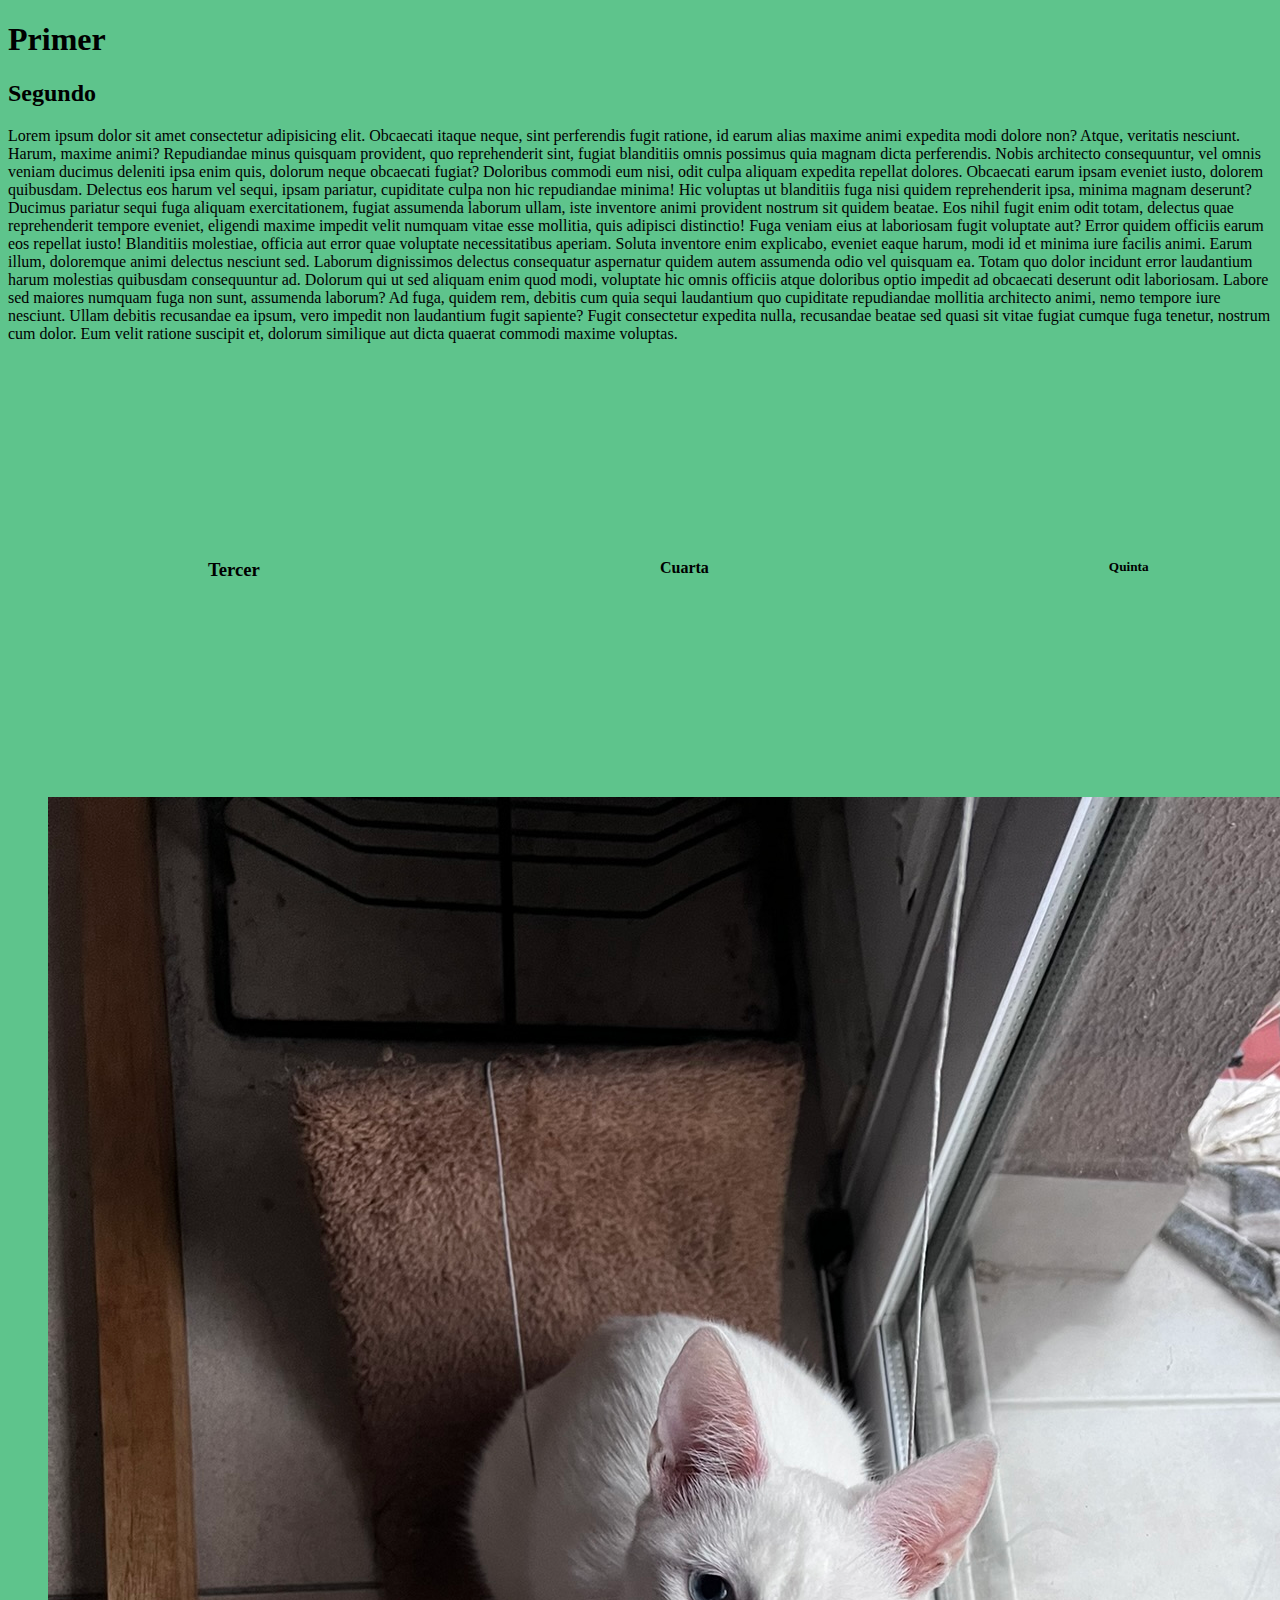
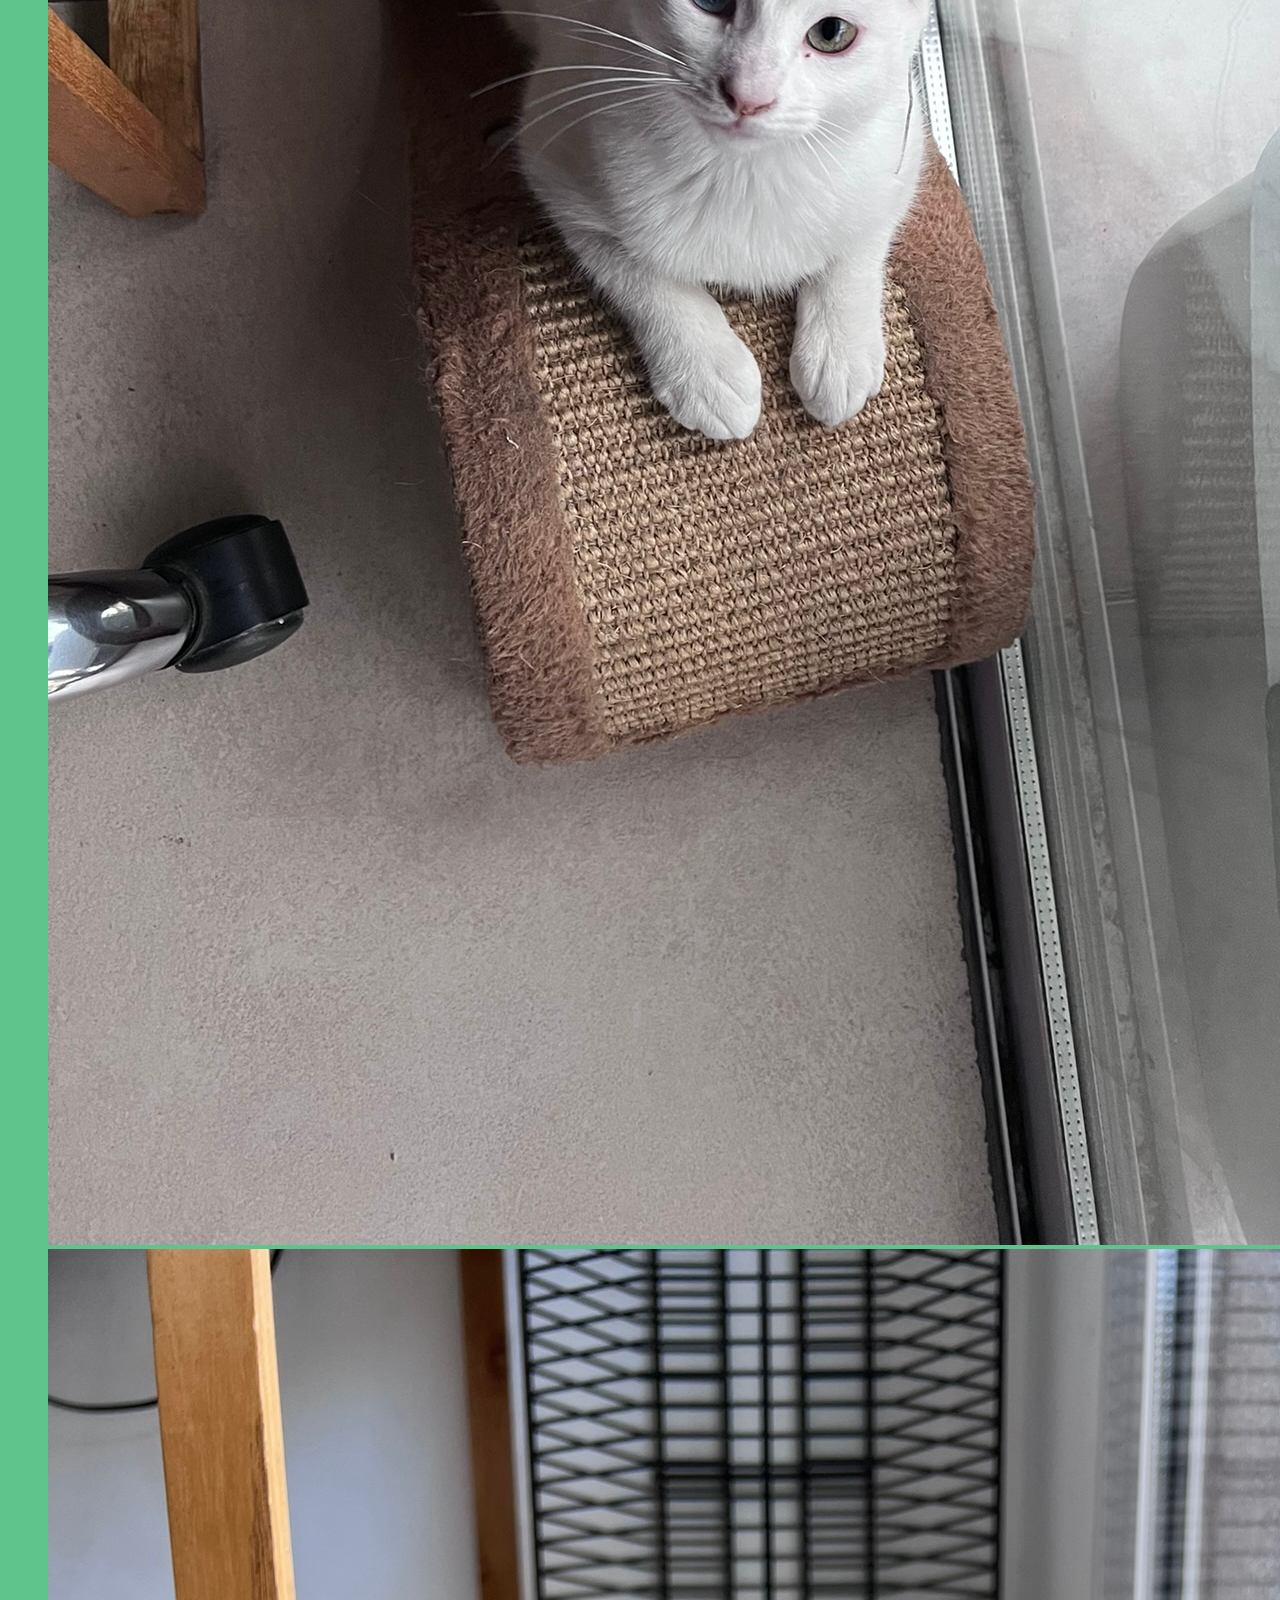
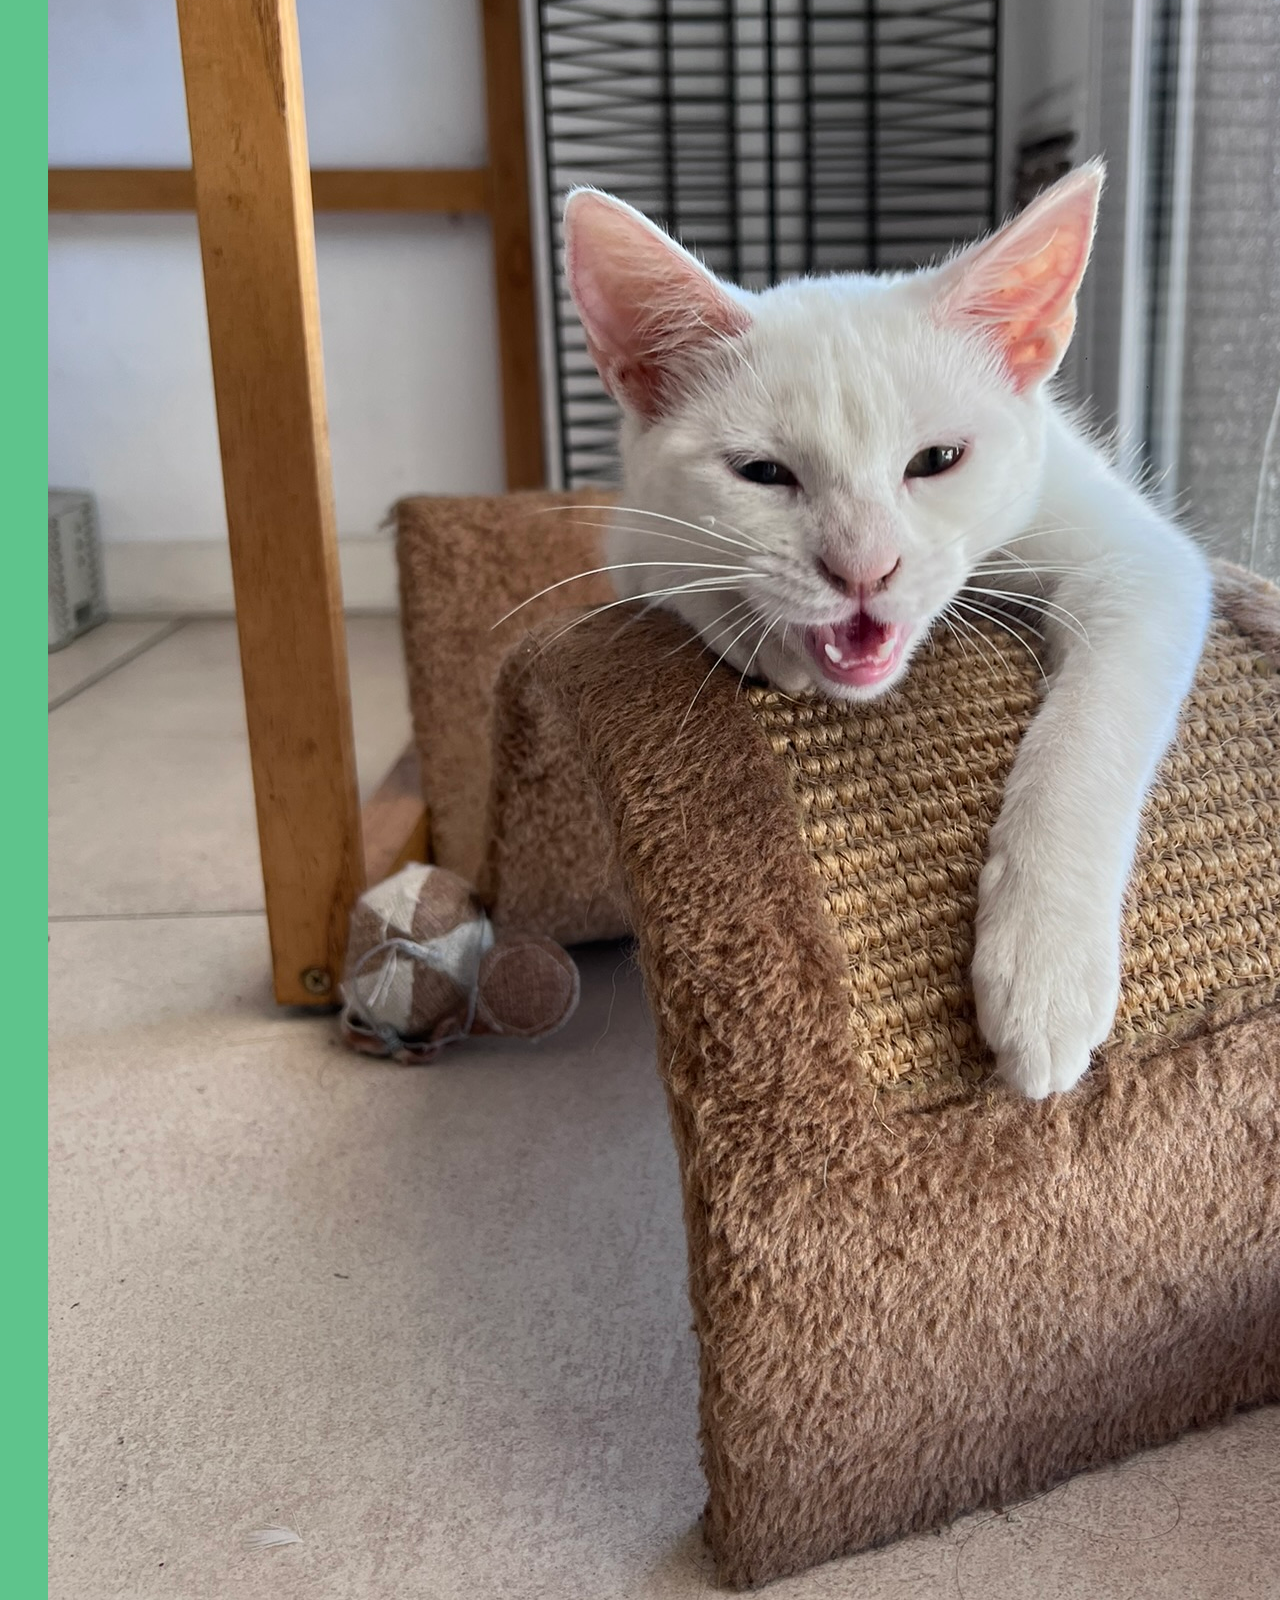
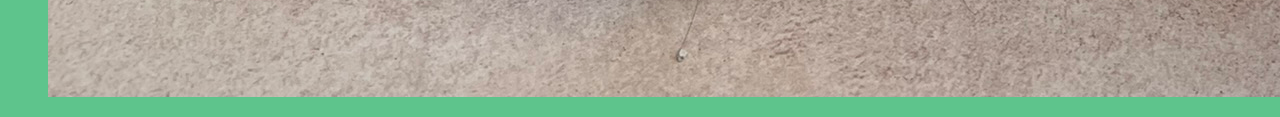
<file: Ejercicio_6/index.html>
<!DOCTYPE html>
<html lang="es">
<head>
    <meta charset="UTF-8">
    <meta name="viewport" content="width=device-width, initial-scale=1.0">
    <title>Primer practica Bootstrap</title>
    <style>
        .prueba_4 {
            display: none;
        }
        .horizon{
            display: flex;
            flex-direction: row;
        }

        @media (min-width: 960px) {
            .color {
                background-color: rgb(94, 196, 140);
            }
        }
        @media (max-width: 600px) {
            .fuente {
                font-size: 2rem;
            }
        
        }
        @media (orientation: portrait) {
            .vertical {
                display: none;
            }
        }
        @media (orientation: landscape) {
            .horizontal {
                display: block;
            }
        }
        @media (max-width: 768px) {
            .columnas {
                display: flex;
                flex-direction: column;
                align-items: center;
            }
        }
        @media (min-width: 1200px) {
            .espacio {
                margin: 200px;
            }
        }
        @media (max-width: 576px) {
            h1,h2,h3,h4,h5{
                font-family: sans-serif;
            }
        }
        @media (max-width: 480px) {
            .foto {
                width: 20%;
            }
        }
    </style>
</head>
<body class="color ">
    <header class="vertical"><h1>Primer</h1></header>
    <main ><h2>Segundo</h2>
    <p class="horizontal prueba_4">Lorem ipsum dolor sit amet consectetur adipisicing elit. Obcaecati itaque neque, sint perferendis fugit ratione, id earum alias maxime animi expedita modi dolore non? Atque, veritatis nesciunt. Harum, maxime animi?
    Repudiandae minus quisquam provident, quo reprehenderit sint, fugiat blanditiis omnis possimus quia magnam dicta perferendis. Nobis architecto consequuntur, vel omnis veniam ducimus deleniti ipsa enim quis, dolorum neque obcaecati fugiat?
    Doloribus commodi eum nisi, odit culpa aliquam expedita repellat dolores. Obcaecati earum ipsam eveniet iusto, dolorem quibusdam. Delectus eos harum vel sequi, ipsam pariatur, cupiditate culpa non hic repudiandae minima!
    Hic voluptas ut blanditiis fuga nisi quidem reprehenderit ipsa, minima magnam deserunt? Ducimus pariatur sequi fuga aliquam exercitationem, fugiat assumenda laborum ullam, iste inventore animi provident nostrum sit quidem beatae.
    Eos nihil fugit enim odit totam, delectus quae reprehenderit tempore eveniet, eligendi maxime impedit velit numquam vitae esse mollitia, quis adipisci distinctio! Fuga veniam eius at laboriosam fugit voluptate aut?
    Error quidem officiis earum eos repellat iusto! Blanditiis molestiae, officia aut error quae voluptate necessitatibus aperiam. Soluta inventore enim explicabo, eveniet eaque harum, modi id et minima iure facilis animi.
    Earum illum, doloremque animi delectus nesciunt sed. Laborum dignissimos delectus consequatur aspernatur quidem autem assumenda odio vel quisquam ea. Totam quo dolor incidunt error laudantium harum molestias quibusdam consequuntur ad.
    Dolorum qui ut sed aliquam enim quod modi, voluptate hic omnis officiis atque doloribus optio impedit ad obcaecati deserunt odit laboriosam. Labore sed maiores numquam fuga non sunt, assumenda laborum?
    Ad fuga, quidem rem, debitis cum quia sequi laudantium quo cupiditate repudiandae mollitia architecto animi, nemo tempore iure nesciunt. Ullam debitis recusandae ea ipsum, vero impedit non laudantium fugit sapiente?
    Fugit consectetur expedita nulla, recusandae beatae sed quasi sit vitae fugiat cumque fuga tenetur, nostrum cum dolor. Eum velit ratione suscipit et, dolorum similique aut dicta quaerat commodi maxime voluptas.</p></main>
   <div class="columnas horizon">
     <h3 class="espacio">Tercer</h3>
     <h4 class="espacio">Cuarta</h4>
     <h5 class="espacio">Quinta</h5>
   </div>
   
    <figure class="foto">
        <img src="./IMG_5953.JPEG" alt="" class="foto">
        <img src="./IMG_6012.JPEG" alt="" class="foto">
    </figure>

</body>
</html>
</file>
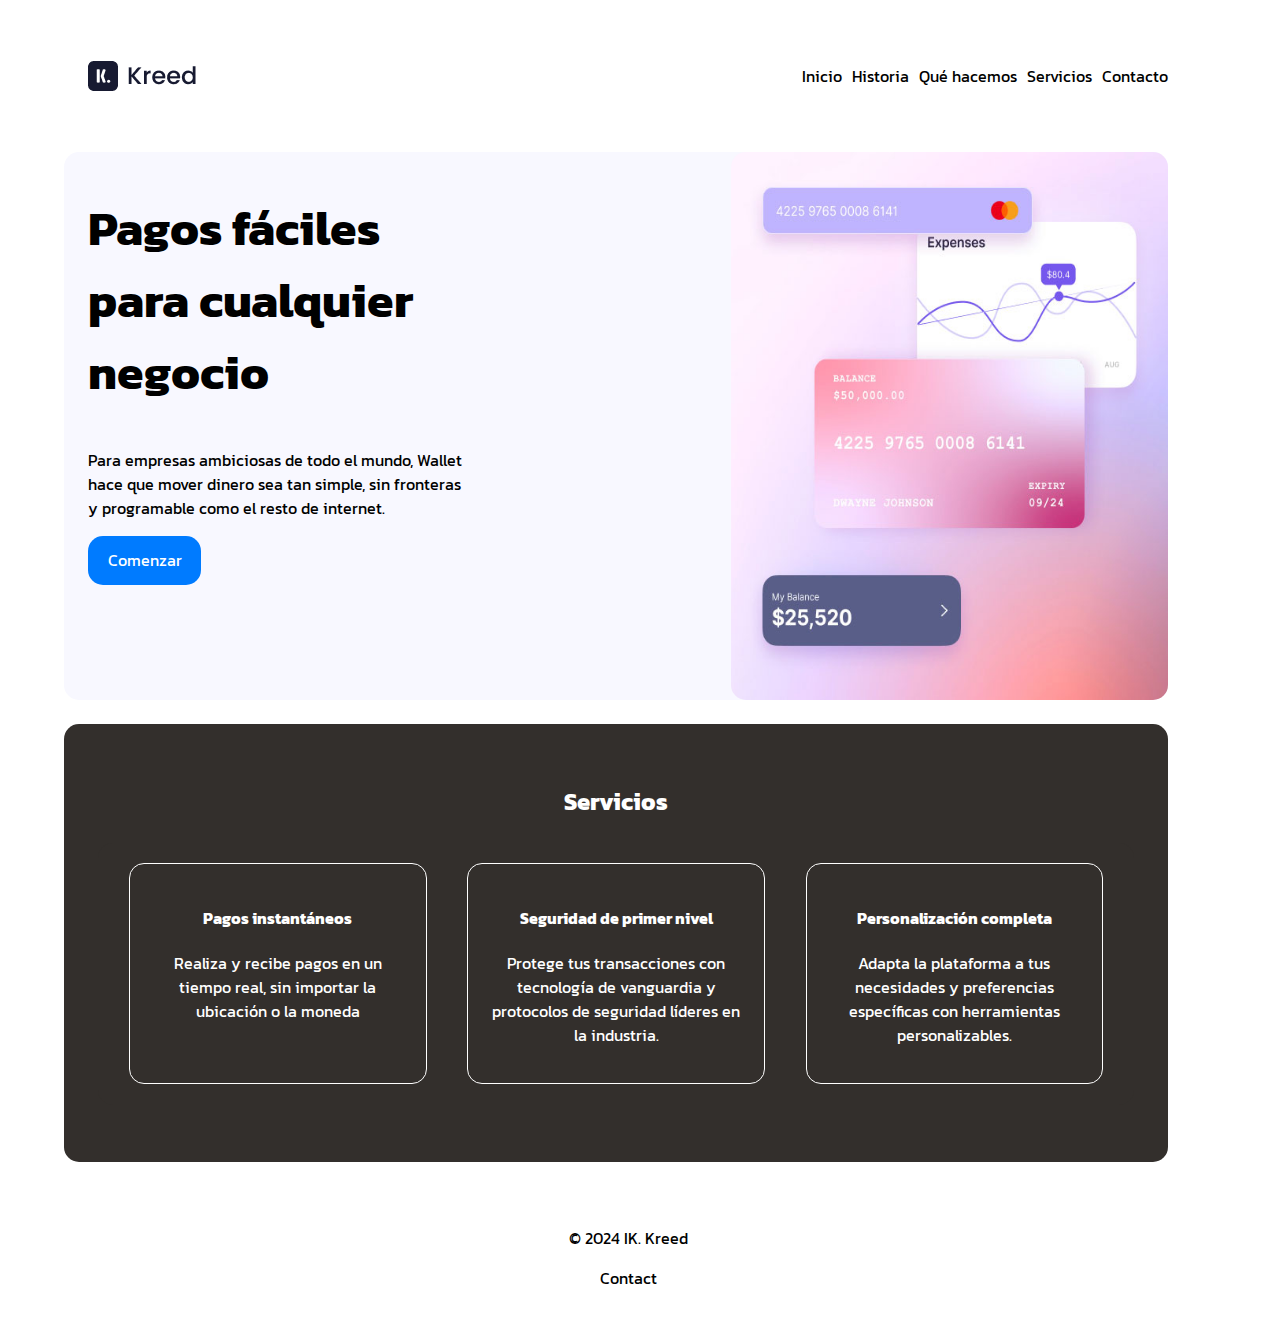
<file: Ramirez-Ignacio-Melian-Daniela/index.html>
<!DOCTYPE html>
<html lang="en">
    <head>
        <meta charset="UTF-8">
        <meta name="viewport" content="width=device-width, initial-scale=1.0">
        <title>Ejercicio 3</title>
     
        <!-- Mis CSS -->
        <link rel="preconnect" href="https://fonts.googleapis.com">
        <link rel="preconnect" href="https://fonts.gstatic.com" crossorigin>
        <link href="https://fonts.googleapis.com/css2?family=Kanit:ital,wght@0,100;0,200;0,300;0,400;0,500;0,600;0,700;0,800;0,900;1,100;1,200;1,300;1,400;1,500;1,600;1,700;1,800;1,900&display=swap" rel="stylesheet">
        
        <link rel="stylesheet" href="../Ramirez-Ignacio-Melian-Daniela/css/style.css">
<body>
<header>
    <div id="nombreLogo">
        <img src="../Ramirez-Ignacio-Melian-Daniela/img/Logo.png" alt="logo de kreed">
        <h1>Kreed</h1>
    </div>
    <nav class="classNav">
        <ul>
            <li><a class="classTextoNav" href="#">Inicio</a></li>
            <li><a class="classTextoNav" href="#">Historia</a></li>
            <li><a class="classTextoNav" href="#">Qué hacemos</a></li>
            <li><a class="classTextoNav" href="#">Servicios</a></li>
            <li><a class="classTextoNav" href="#">Contacto</a></li>
        </ul>
    </nav>
</header> 

<main>
        <article id="articulo1">
            <div id="texto1">
                <h2>Pagos fáciles para cualquier negocio</h2>
                <p>Para empresas ambiciosas de todo el mundo, Wallet hace que mover dinero sea tan simple, 
                sin fronteras y programable como el resto de internet.</p>
                <div class="btn">
                    <a href="#">Comenzar</a>
                </div>
            </div >
            <img class="imgBanner" src="../Ramirez-Ignacio-Melian-Daniela/img/banner.jpg" alt="tarjetas de credito" height="548px" width="437px">
        </article>
        <section id="articulo2">
            <h3>Servicios</h3>
            <div id="articulo3">
                <article id="cajita1">
                    <h4>Pagos instantáneos</h4>
                    <p>Realiza y recibe pagos en un tiempo real, sin importar la ubicación o la moneda</p>
                </article>
                <article id="cajita1">
                    <h4>Seguridad de primer nivel</h4>
                    <p>Protege tus transacciones con tecnología de vanguardia y protocolos de seguridad líderes en la industria.</p>
                </article>
                <article id="cajita1">
                    <h4>Personalización completa</h4>
                    <p>Adapta la plataforma a tus necesidades y preferencias específicas con herramientas personalizables.</p>
                </article>
            </div>
        </section>

</main>
<footer>
<p>© 2024 IK. Kreed</p>
<a class="classTextoNav" href="#">Contact</a>
</footer>

    
</body>
</html>
</file>
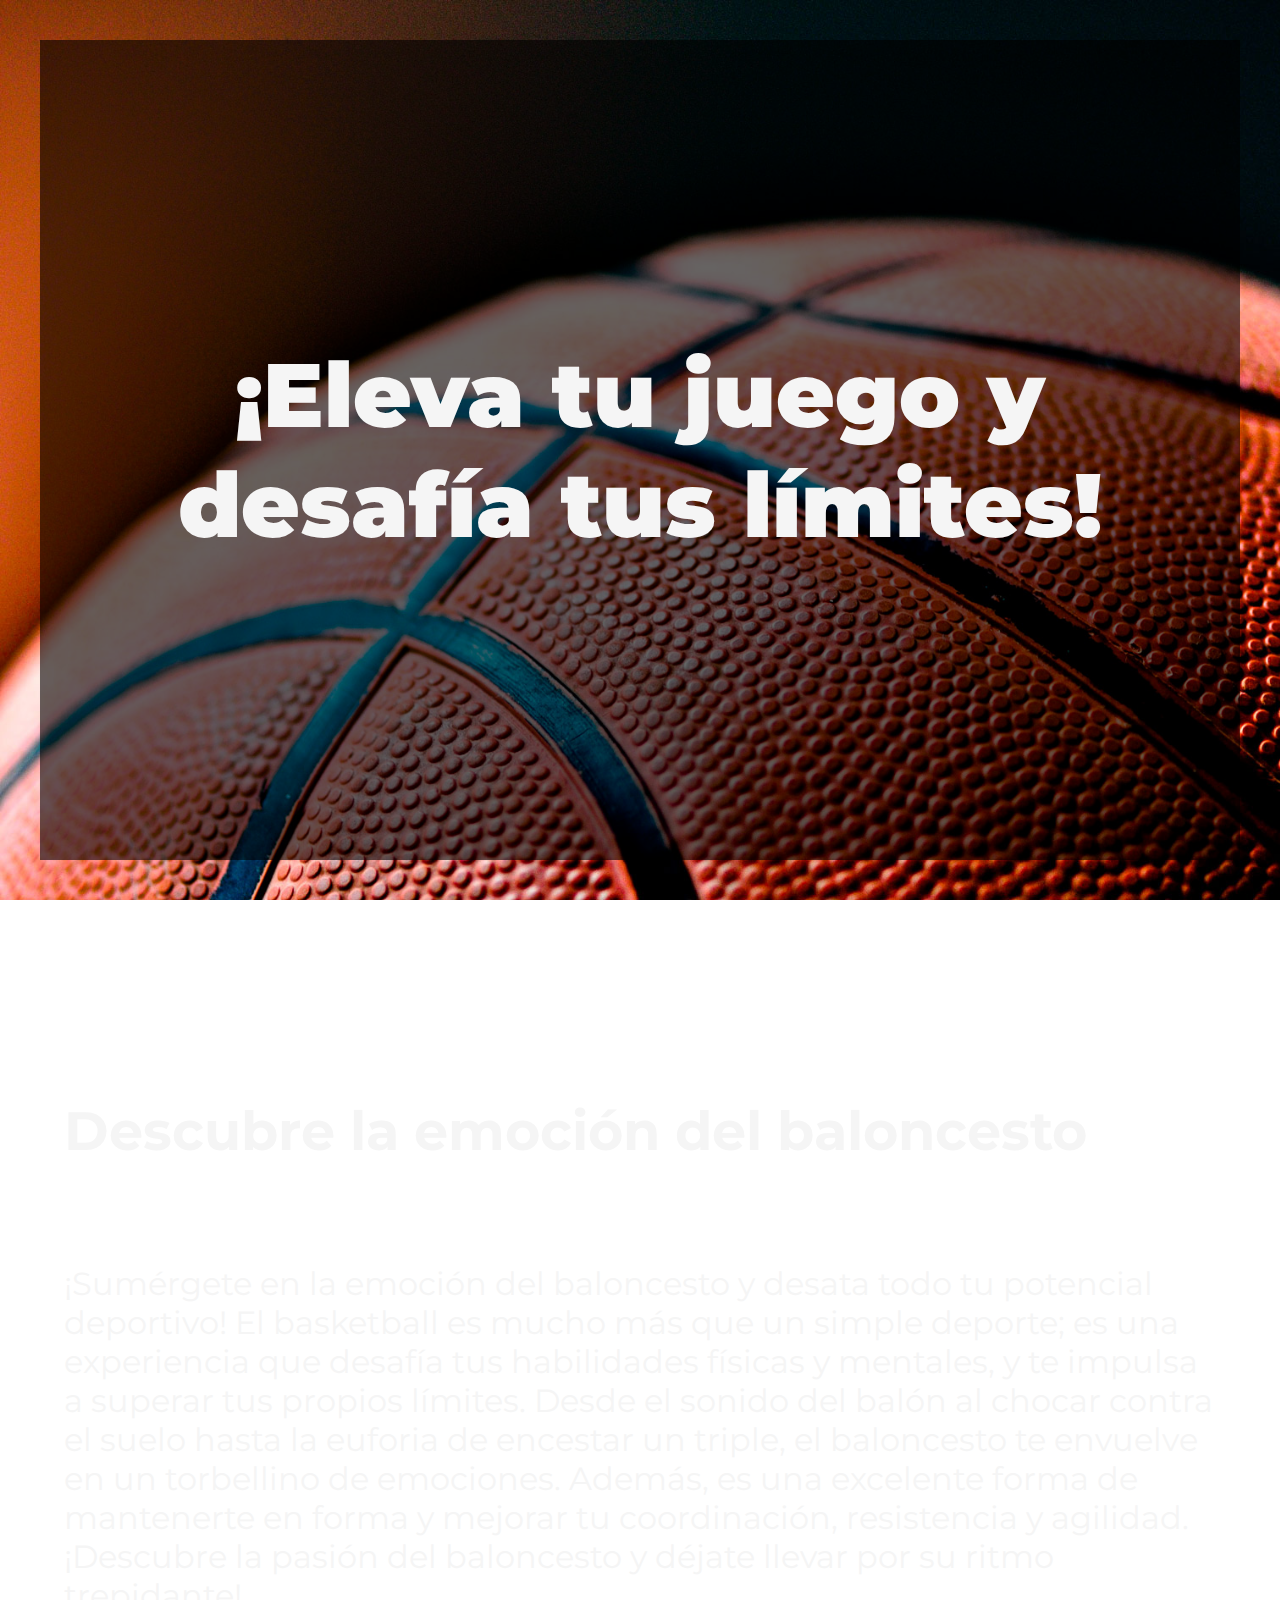
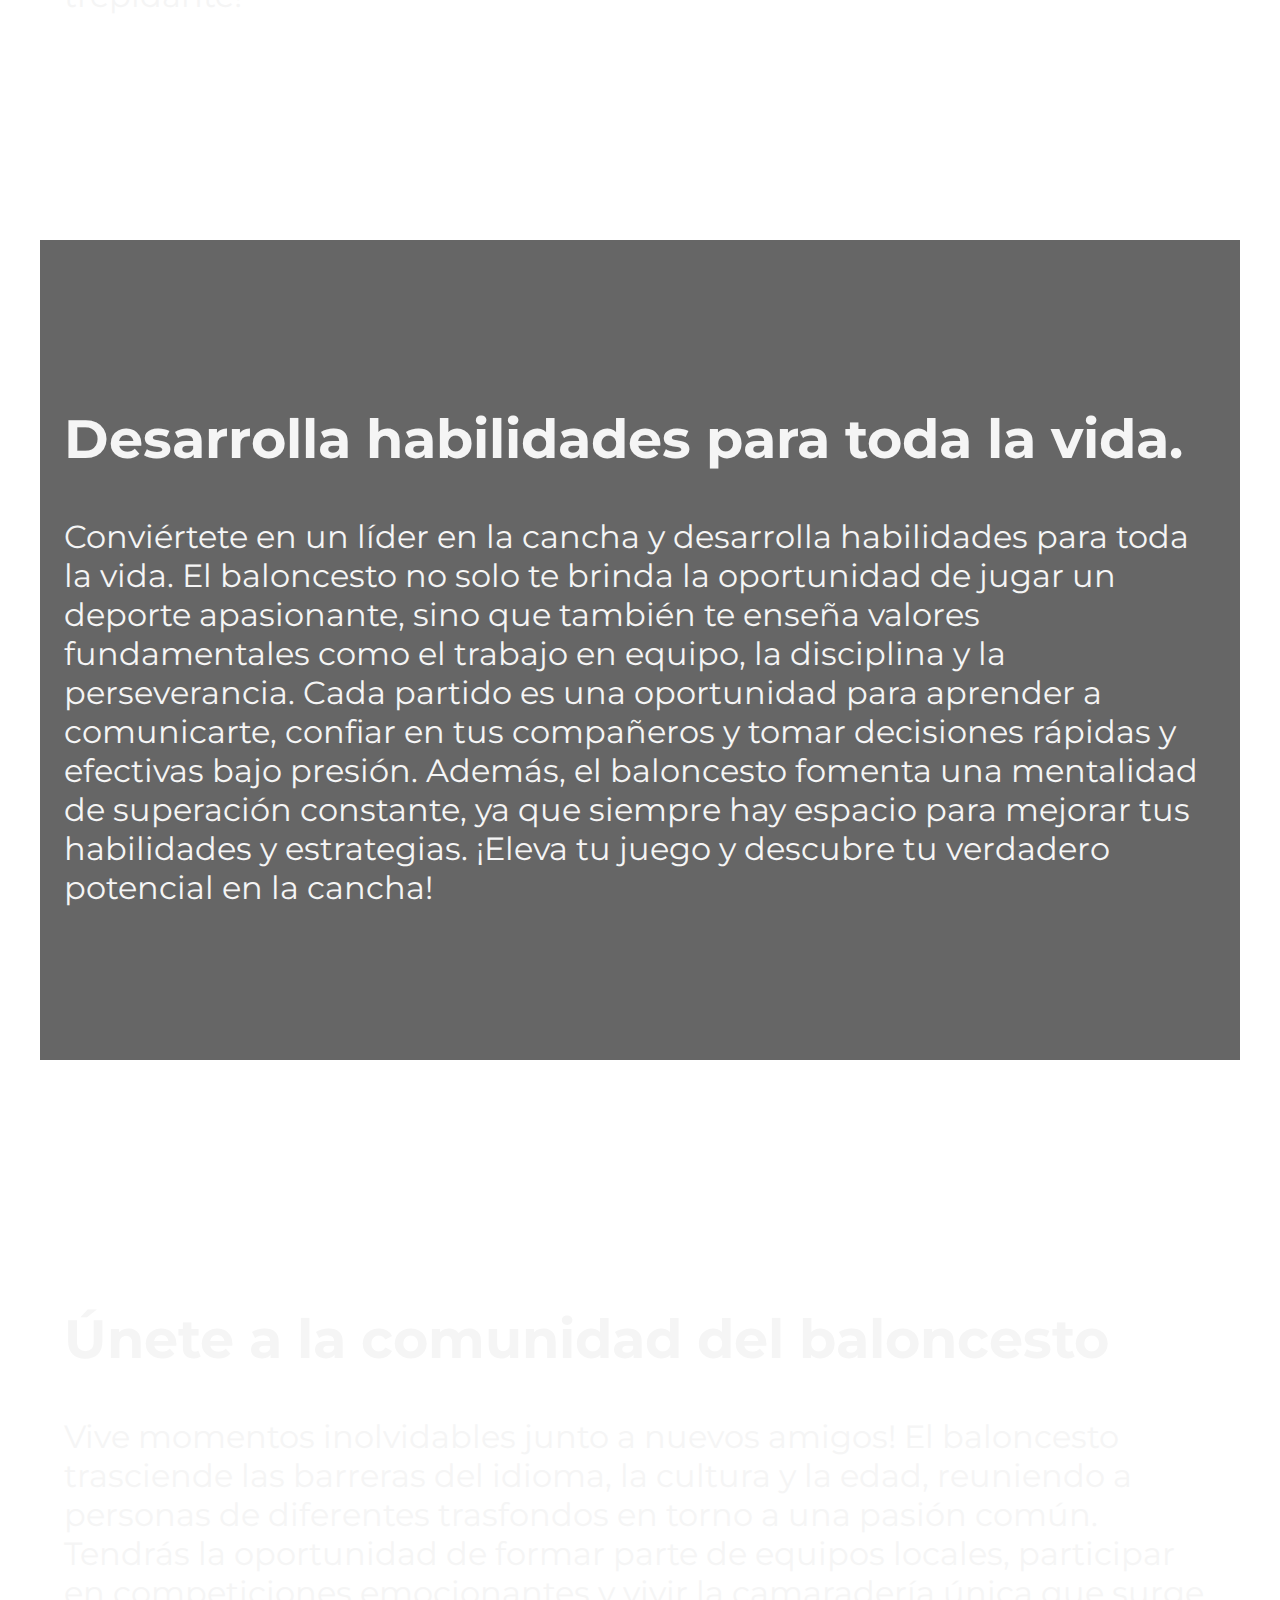
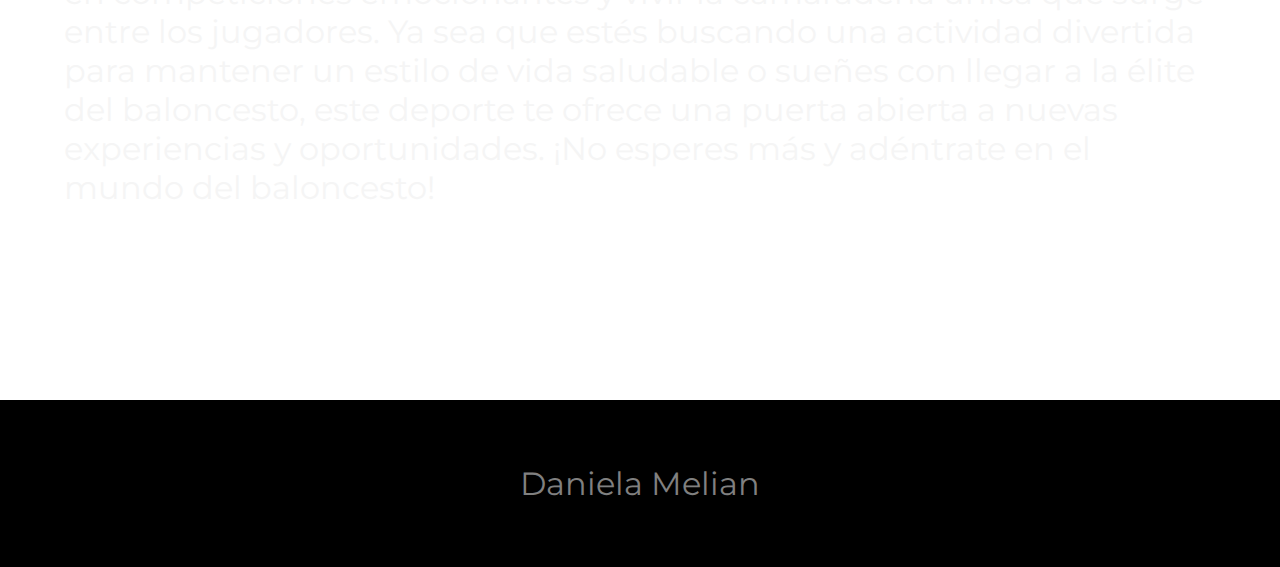
<file: Ejercicio_9/ejercicio-jQuery/index.html>
<!DOCTYPE html>
<html lang="es">
<head>
    <meta charset="UTF-8">
    <meta http-equiv="X-UA-Compatible" content="IE=edge">
    <meta name="viewport" content="width=device-width, initial-scale=1.0">
    <title>jQuery</title>

    <!-- Estilos -->
    <link rel="stylesheet" href="css/estilos.css">
</head>
<body>
    
    <header>
        <div class="container">
            <h1>¡Eleva tu juego y desafía tus límites!</h1>
        </div>
    </header>

    <section id="intro">
        <div class="container">
            <h2>Descubre la emoción del baloncesto</h2>
            <p>¡Sumérgete en la emoción del baloncesto y desata todo tu potencial deportivo! El basketball es mucho más que un simple deporte; es una experiencia que desafía tus habilidades físicas y mentales, y te impulsa a superar tus propios límites. Desde el sonido del balón al chocar contra el suelo hasta la euforia de encestar un triple, el baloncesto te envuelve en un torbellino de emociones. Además, es una excelente forma de mantenerte en forma y mejorar tu coordinación, resistencia y agilidad. ¡Descubre la pasión del baloncesto y déjate llevar por su ritmo trepidante!</p>
        </div>
    </section>

    <section id="nudo">
        <div class="container">
            <h2>Desarrolla habilidades para toda la vida.</h2>
            <p>Conviértete en un líder en la cancha y desarrolla habilidades para toda la vida. El baloncesto no solo te brinda la oportunidad de jugar un deporte apasionante, sino que también te enseña valores fundamentales como el trabajo en equipo, la disciplina y la perseverancia. Cada partido es una oportunidad para aprender a comunicarte, confiar en tus compañeros y tomar decisiones rápidas y efectivas bajo presión. Además, el baloncesto fomenta una mentalidad de superación constante, ya que siempre hay espacio para mejorar tus habilidades y estrategias. ¡Eleva tu juego y descubre tu verdadero potencial en la cancha!</p>
        </div>
    </section>

    <section id="fin">
        <div class="container">
            <h2>Únete a la comunidad del baloncesto</h2>
            <p>Vive momentos inolvidables junto a nuevos amigos! El baloncesto trasciende las barreras del idioma, la cultura y la edad, reuniendo a personas de diferentes trasfondos en torno a una pasión común. Tendrás la oportunidad de formar parte de equipos locales, participar en competiciones emocionantes y vivir la camaradería única que surge entre los jugadores. Ya sea que estés buscando una actividad divertida para mantener un estilo de vida saludable o sueñes con llegar a la élite del baloncesto, este deporte te ofrece una puerta abierta a nuevas experiencias y oportunidades. ¡No esperes más y adéntrate en el mundo del baloncesto! </p>
        </div>
    </section>


    <script src="https://ajax.googleapis.com/ajax/libs/jquery/3.7.1/jquery.min.js"></script> 

<script>
    'use strict';

    // Seleccionar los elementos indicados
    let header = $('header');
    let h1 = $('header h1');
    let intro = $('#intro');
    let nudo = $('#nudo');
    let fin = $('#fin');

    // header: agregar un elemento div con la clase .overlay como último elemento hijo
    header.append('<div class="overlay"></div>');

    // h1: agregar el atributo class con valor .titular
    h1.addClass('titular');

    // intro: antes del párrafo, agregar un elemento con la clase .line
    intro.find('p').before('<div class="line"></div>');

    // nudo: agregar, luego del contenido, un objeto con la clase .overlay
    nudo.append('<div class="overlay"></div>');

    // fin: agregar luego de él un objeto con la clase .divisor
    let divisor = $('<div class="divisor"></div>');
    fin.after(divisor);

    // A .divisor agregar un párrafo con tu nombre
    divisor.html('<p>Daniela Melian</p>');


</script>

</body>
</html>
</file>
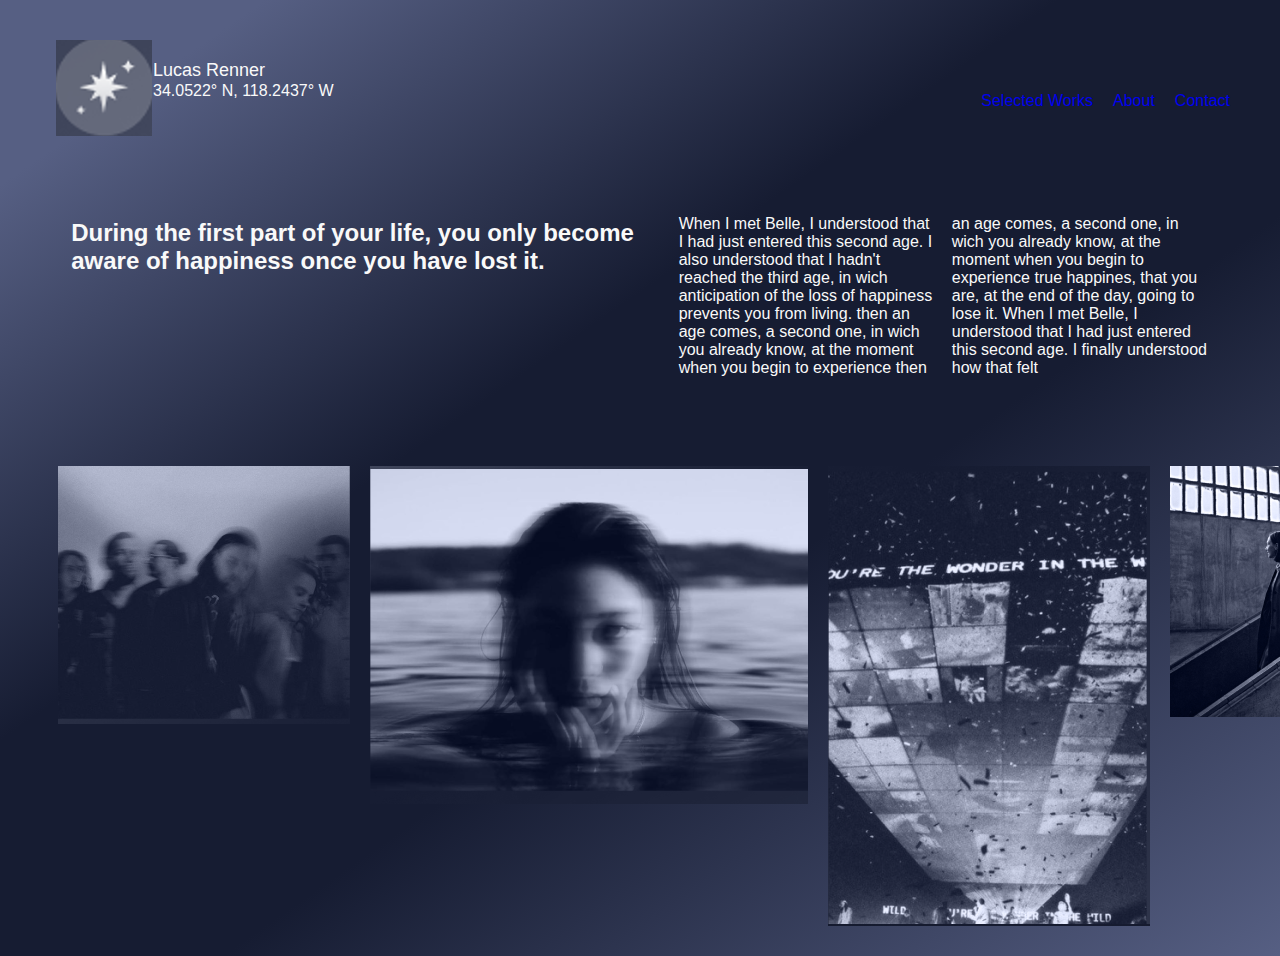
<file: Melian/Ejercicio_Simulacro/index.html>
<!DOCTYPE html>
<html lang="en">
<head>
    <meta charset="UTF-8">
    <meta name="viewport" content="width=device-width, initial-scale=1.0">
    <title>Lucas Renner</title>
    <link rel="stylesheet" href="../Ejercicio_Simulacro/estilos/styles.css">
</head>
<body class="fondo">
        <header>
            <div id="encabezado">
                    <img src="../Ejercicio_Simulacro/img/logo.png" alt="logo del fotografo">
                    <div id="informacion">
                        <h1>Lucas Renner</h1>
                        <p>34.0522° N, 118.2437° W</p>
                    </div>
            </div>
            
            <nav>
                <ul>
                    <li><a href="#"> Selected Works </a></li>
                    <li><a href="#"> About </a></li>
                    <li><a href="#"> Contact </a></li>
                </ul>
            </nav>
        </header>

    
        <main>
            <h2> During the first part of your life, you only become aware of happiness once you have lost it.</h2>
            <p id="texto">When I met Belle, I understood that I had just entered this second age. 
                I also understood that I hadn't reached the third age, in wich anticipation of 
                the loss of happiness prevents you from living. then an age comes, a second one,
                in wich you already know, at the moment when you begin to experience
                then an age comes, a second one, in wich you already know, at the moment when you
                begin to experience true happines, that you are, at the end of the day, going to
                lose it. When I met Belle, I understood that I had just entered this second age.
                I finally understood how that felt</p>
        </main>

    <footer>
        <ul>
            <li>
                <a href="../Ejercicio_Simulacro/img/cap1.png"> <img src="../Ejercicio_Simulacro/img/cap1.png" alt="imagen de un grupo de personas difuminadas"> </a>
            </li>
            <li>
                <a href="../Ejercicio_Simulacro/img/cap2.png"><img src="../Ejercicio_Simulacro/img/cap2.png" alt="imagen de mujer sumergida en el agua"> </a>
            </li>

            <li>
                <a href="../Ejercicio_Simulacro/img/cap2.png"><img src="../Ejercicio_Simulacro/img/cap3.png" alt="imagen de un recital"> </a>
            </li>

            <li>
                <a href="../Ejercicio_Simulacro/img/cap2.png"><img src="../Ejercicio_Simulacro/img/cap4.png" alt="imagen de una mujer bajando por una escalera"> </a>
            </li>
        </ul>
    </footer>
</body>
</html>
</file>
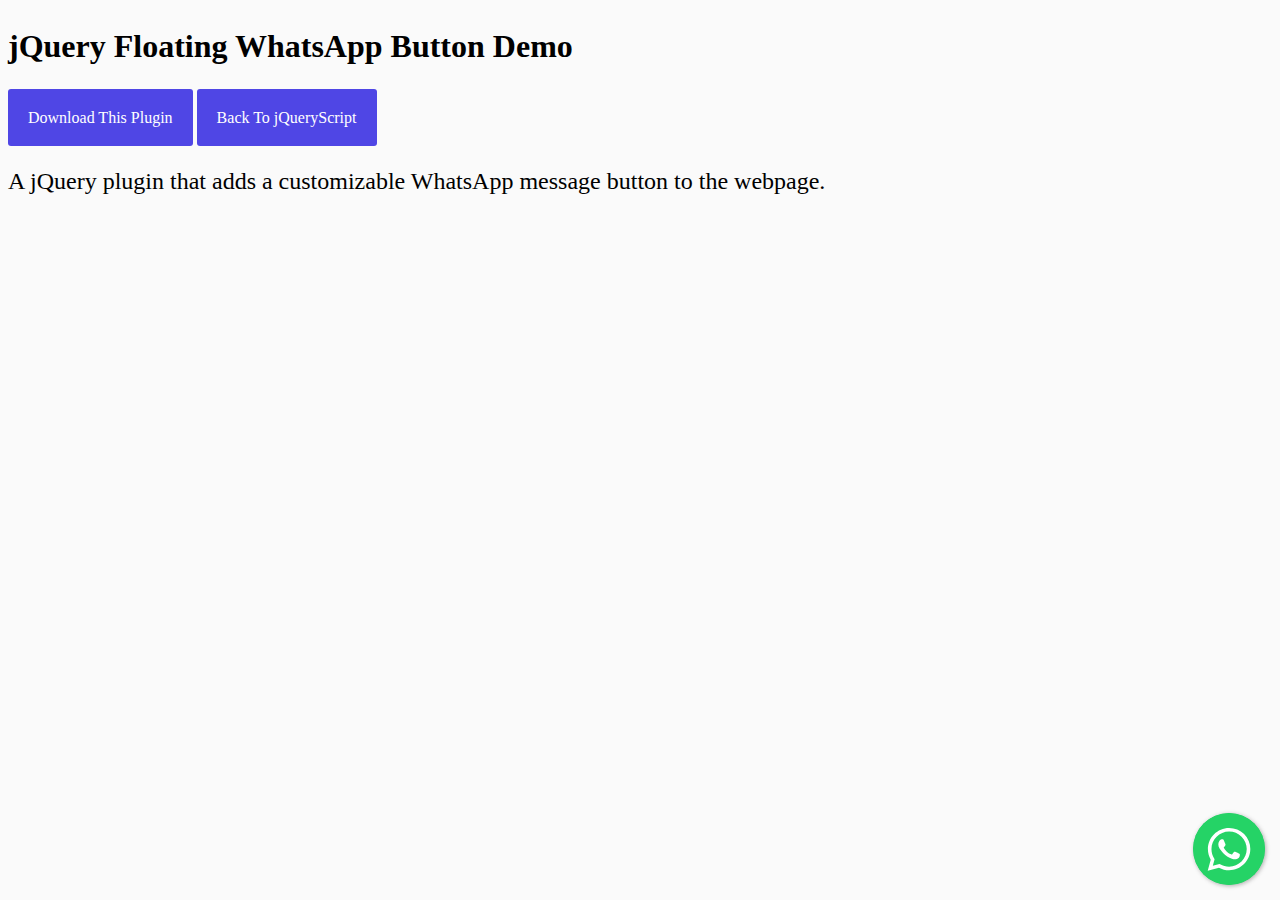
<file: ejercicio_10/ejercicio_10/vendors/jquery.floating-wpp/index.html>
<!doctype html>
<html>
<head>
<meta charset="utf-8">
<meta http-equiv="X-UA-Compatible" content="IE=edge,chrome=1">
<meta name="viewport" content="width=device-width, initial-scale=1">
    <title>jQuery Floating WhatsApp Button Demo</title>
    <script src="https://code.jquery.com/jquery-3.3.1.slim.min.js" integrity="sha384-q8i/X+965DzO0rT7abK41JStQIAqVgRVzpbzo5smXKp4YfRvH+8abtTE1Pi6jizo" crossorigin="anonymous"></script>
    <link rel="stylesheet" href="floating-wpp.min.css?v5">
    <script type="text/javascript" src="floating-wpp.min.js?v5"></script>
    <style>
    html,* { font-family: 'Inter'; }
body { background-color: #fafafa; line-height:1.6;}
.lead { font-size: 1.5rem; font-weight: 300; }
.container { margin: 30px auto; max-width: 960px; }
</style>
</head>
<script type="text/javascript">
    $(function () {
        $('.floating-wpp').floatingWhatsApp({
            phone: '0000000000',
            popupMessage: 'Welcome To jQueryScript.Net',
            showPopup: true,
            position: 'right',
            //autoOpen: false,
            //autoOpenTimer: 4000,
            message: 'Your message to send!',
            //headerColor: 'orange',
            headerTitle: 'jQuery Floating WhatsApp',
        });
    });
</script>
<body>
    <h1>jQuery Floating WhatsApp Button Demo</h1><style>
.download{ padding: 1.25rem; border:0; border-radius:3px; background-color:#4F46E5; color:#fff;cursor:pointer; text-decoration:none;}.download:hover{color: #fff}#carbonads{display:block;overflow:hidden;max-width:728px;position:relative;font-size:22px;box-sizing:content-box}#carbonads>span{display:block}#carbonads a{color:#4F46E5;text-decoration:none}#carbonads a:hover{color:#4F46E5}.carbon-wrap{display:flex;align-items:center}.carbon-img{display:block;margin:0;line-height:1}.carbon-img img{display:block;height:90px;width:auto}.carbon-text{display:block;padding:0 1em;line-height:1.35;text-align:left}.carbon-poweredby{display:block;position:absolute;bottom:0;right:0;padding:6px 10px;text-align:center;text-transform:uppercase;letter-spacing:.5px;font-weight:600;font-size:8px;border-top-left-radius:4px;line-height:1;color:#aaa!important}@media only screen and (min-width:320px) and (max-width:759px){.carbon-text{font-size:14px}}
</style>
<div id="carbon-block"></div>
<div><script async src="https://pagead2.googlesyndication.com/pagead/js/adsbygoogle.js?client=ca-pub-2783044520727903"
     crossorigin="anonymous"></script>
<!-- jQuery_Replace_Demo -->
<ins class="adsbygoogle"
     style="display:block"
     data-ad-client="ca-pub-2783044520727903"
     data-ad-slot="7325992188"
     data-ad-format="auto"
     data-full-width-responsive="true"></ins>
<script>
     (adsbygoogle = window.adsbygoogle || []).push({});
</script></div>
<p style="margin:2rem auto"><a class="download" href="https://www.jqueryscript.net/social-media/Floating-WhatsApp-Message-Button-jQuery.html">Download This Plugin</a> <a class="download" href="https://www.jqueryscript.net/">Back To jQueryScript</a></p>
    <p class="lead">A jQuery plugin that adds a customizable WhatsApp message button to the webpage.</p>

    <div class="floating-wpp"></div>
</body>
<script async src="https://www.googletagmanager.com/gtag/js?id=G-1VDDWMRSTH"></script>
<script>
  window.dataLayer = window.dataLayer || [];
  function gtag(){dataLayer.push(arguments);}
  gtag('js', new Date());
  gtag('config', 'G-1VDDWMRSTH');
</script><script>
try {
  fetch(new Request("https://pagead2.googlesyndication.com/pagead/js/adsbygoogle.js", { method: 'HEAD', mode: 'no-cors' })).then(function(response) {
    return true;
  }).catch(function(e) {
    var carbonScript = document.createElement("script");
    carbonScript.src = "//cdn.carbonads.com/carbon.js?serve=CK7DKKQU&placement=wwwjqueryscriptnet";
    carbonScript.id = "_carbonads_js";
    document.getElementById("carbon-block").appendChild(carbonScript);
  });
} catch (error) {
  console.log(error);
}
</script>
</html>
</file>
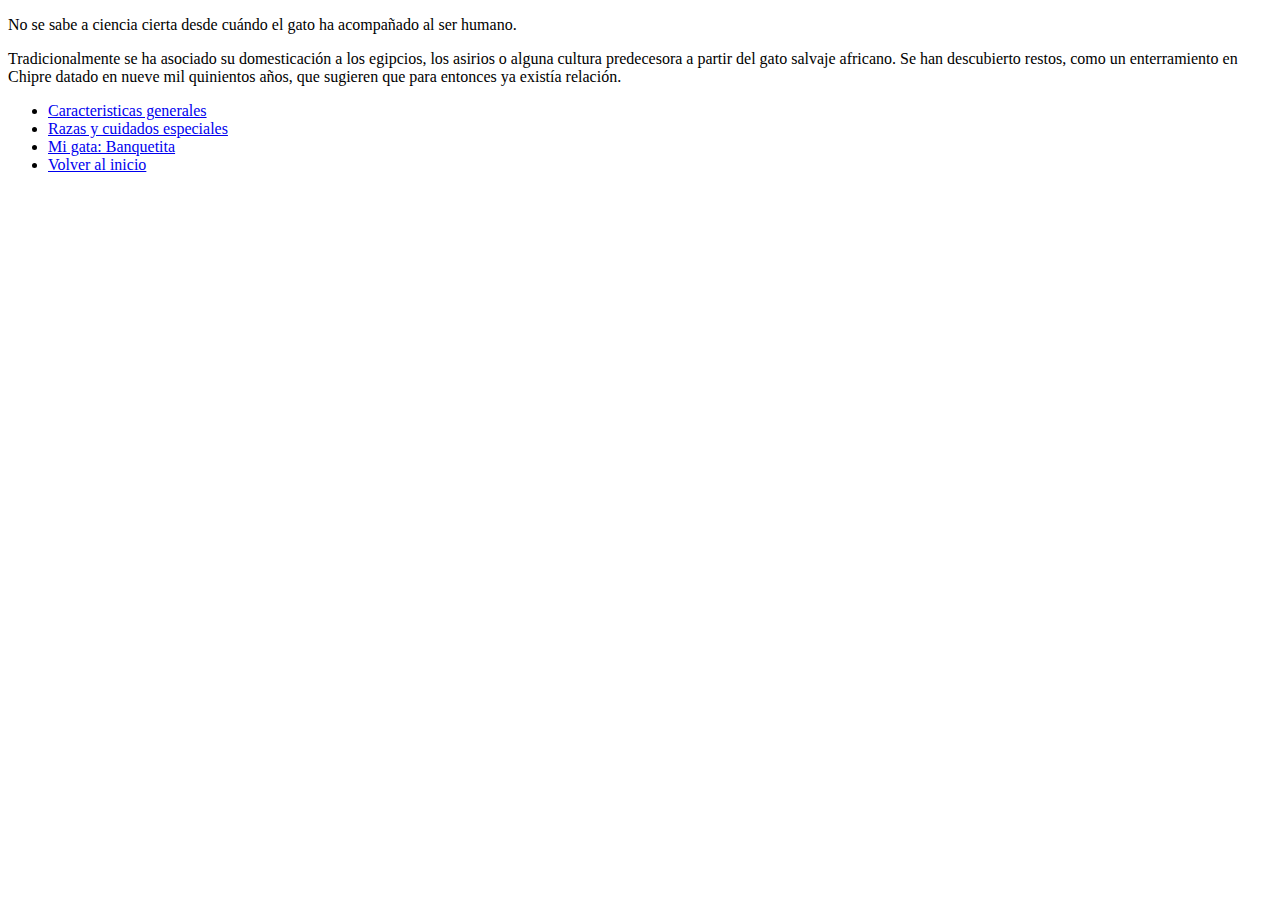
<file: Ejercicio_1/01.html>
<!DOCTYPE html>
<html lang="en">
<head>
    <meta charset="UTF-8">
    <title>Gato domestico</title>
</head>
<body>
    <p> No se sabe a ciencia cierta desde cuándo el gato ha acompañado al ser humano.</p>
    <p>Tradicionalmente se ha asociado su domesticación a los egipcios, los asirios o alguna cultura predecesora a partir del gato 
        salvaje africano. Se han descubierto restos, como un enterramiento en Chipre datado en nueve mil quinientos años, que sugieren 
        que para entonces ya existía relación.</p>
    
        <ul>
            <li><a href="C:\Users\melia\Desktop\Facultad\Desarrollo Web\Desarrollo-Web\Ejercicio_1\02.html">Caracteristicas generales</a></li>
            <li><a href="C:\Users\melia\Desktop\Facultad\Desarrollo Web\Desarrollo-Web\Ejercicio_1\03.html">Razas y cuidados especiales</a></li>
            <li><a href="C:\Users\melia\Desktop\Facultad\Desarrollo Web\Desarrollo-Web\Ejercicio_1\04.html">Mi gata: Banquetita</a></li>
            <li><a href="C:\Users\melia\Desktop\Facultad\Desarrollo Web\Desarrollo-Web\Ejercicio_1\05.html">Volver al inicio</a></li>
            
        </ul>
</body>
</html>
</file>
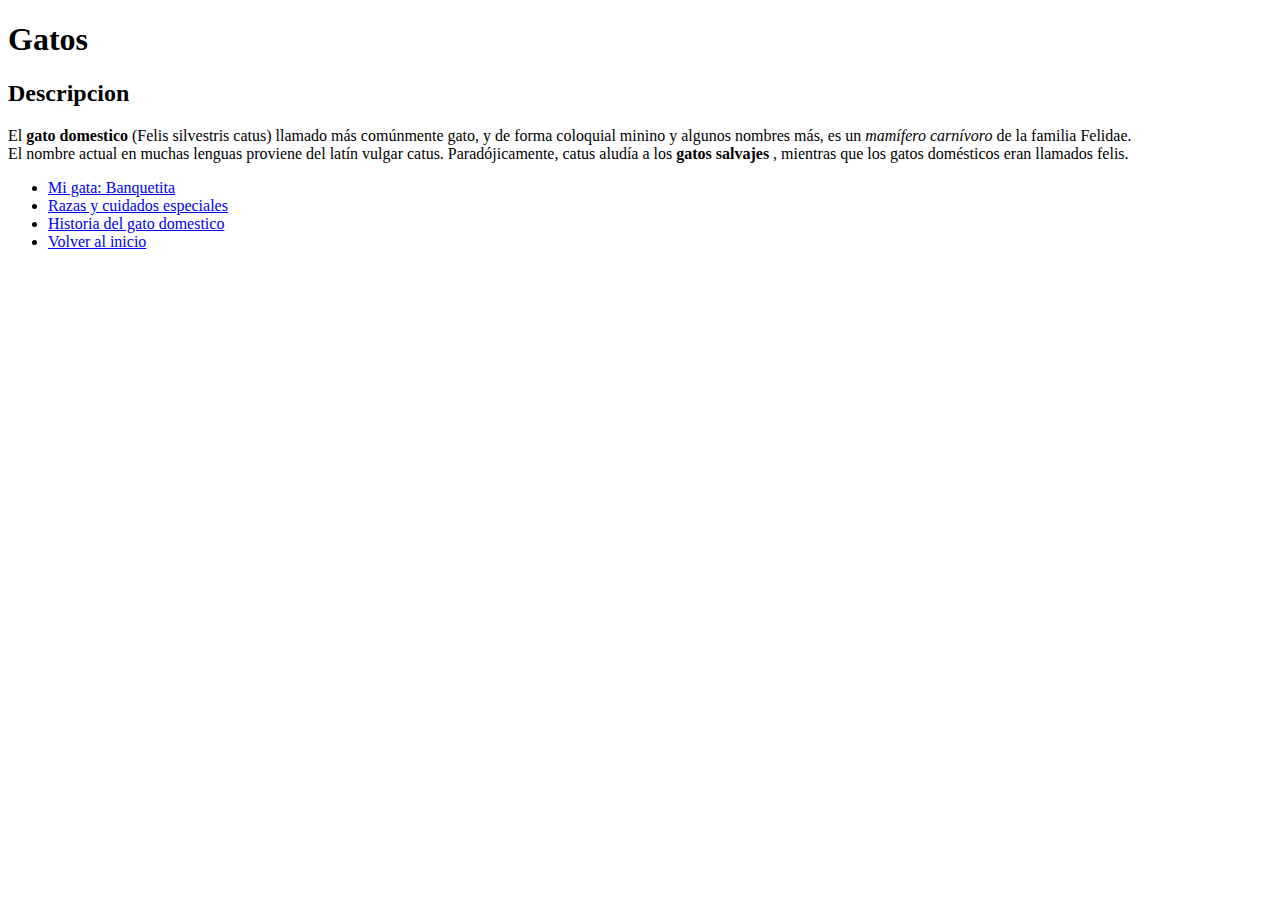
<file: Ejercicio_1/02.html>
<!DOCTYPE html>
<html lang="en">
<head>
    <meta charset="UTF-8">
    <title>Gatos</title>
</head>
<body>
    <!-- Objetivo: Practicar con etiquetas de encabezado, negrita, cursiva y saltos de línea.
Qué hacer: En un documento HTML llamado 02.html, escribir un texto con diferentes formatos, incluyendo títulos, párrafos, palabras en negrita y cursiva, y saltos de línea.
Etiquetas a usar: <h1>, <h2>, <strong>, <em>, <br> y <p>. -->
<h1>Gatos</h1>
<h2>Descripcion</h2>
<p>
    El <strong> gato domestico </strong>  (Felis silvestris catus) llamado más comúnmente gato, y de forma coloquial minino y algunos nombres más, es un  <em>  mamífero carnívoro </em> de la familia Felidae.<br>

El nombre actual en muchas lenguas proviene del latín vulgar catus. Paradójicamente, catus aludía a los <strong> gatos salvajes </strong>, mientras que los gatos domésticos eran llamados felis.</p>

<ul>
    <li><a href="C:\Users\melia\Desktop\Facultad\Desarrollo Web\Desarrollo-Web\04.html">Mi gata: Banquetita</a></li>
    <li><a href="C:\Users\melia\Desktop\Facultad\Desarrollo Web\Desarrollo-Web\03.html">Razas y cuidados especiales</a></li>
    <li><a href="C:\Users\melia\Desktop\Facultad\Desarrollo Web\Desarrollo-Web\01.html">Historia del gato domestico</a></li>
    <li><a href="C:\Users\melia\Desktop\Facultad\Desarrollo Web\Desarrollo-Web\05.html">Volver al inicio</a></li>
    
</ul>
</body>
</html>
</file>
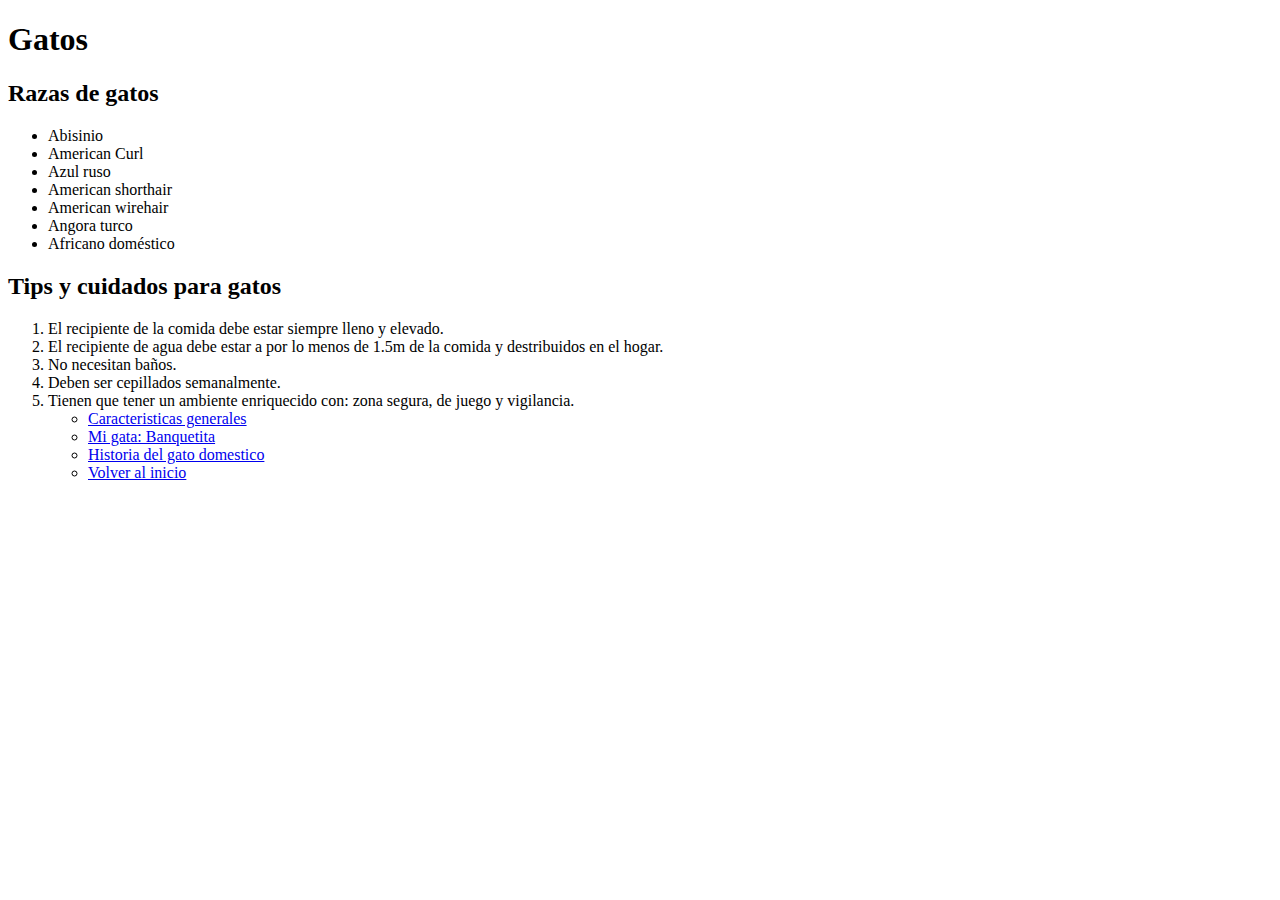
<file: Ejercicio_1/03.html>
<!DOCTYPE html>
<html lang="en">
<head>
    <meta charset="UTF-8">
    <title>Gatos</title>
</head>
<body>
    <!-- En un documento HTML llamado 03.html, crear una lista de elementos, como una lista de ingredientes para una receta y luego una lista de pasos para ejecutarla.
Etiquetas a usar: <ol>, <ul>, <li> y <li> para elementos de la lista. -->
    <h1>Gatos</h1>

    <h2>Razas de gatos</h2>
    <ul><li>Abisinio</li>
        <li>American Curl</li>
        <li>Azul ruso</li>
        <li>American shorthair</li>
        <li>American wirehair</li>
        <li>Angora turco</li>
        <li>Africano doméstico</li></ul>

    <h2>Tips y cuidados para gatos</h2>
    <ol><li>El recipiente de la comida debe estar siempre lleno y elevado.</li>
        <li>El recipiente de agua debe estar a por lo menos de 1.5m de la comida y destribuidos en el hogar.</li>
        <li>No necesitan baños.</li>
        <li>Deben ser cepillados semanalmente.</li>
        <li>Tienen que tener un ambiente enriquecido con: zona segura, de juego y vigilancia.</li>
    
        <ul>
            <li><a href="C:\Users\melia\Desktop\Facultad\Desarrollo Web\Desarrollo-Web\02.html">Caracteristicas generales</a></li>
            <li><a href="C:\Users\melia\Desktop\Facultad\Desarrollo Web\Desarrollo-Web\04.html">Mi gata: Banquetita</a></li>
            <li><a href="C:\Users\melia\Desktop\Facultad\Desarrollo Web\Desarrollo-Web\01.html">Historia del gato domestico</a></li>
            <li><a href="C:\Users\melia\Desktop\Facultad\Desarrollo Web\Desarrollo-Web\05.html">Volver al inicio</a></li>
            
        </ul>
</body>
</html>
</file>
<file: Ramirez-Ignacio-Melian-Daniela/css/style.css>
header {
    display: flex;
    justify-content: space-between;
    align-items:center;
    width: 90%;
    padding: 2% 2% 2% 2%;
    margin: 2% 2% 2% 2%;
    text-align: center;
}
#nombreLogo{
    display:flex;
    align-items:center;
}

#articulo1{
    display:flex;
    background-color: ghostwhite;
    justify-content: space-between;
    width: 90%;
    margin: 2% 2% 2% 2%;
    border-radius: 15px;
    padding-left: 2%;
    max-width: fit-content;
}
#texto1{
    width: 35%;
}

h1{
    font-family: Kanit;
    font-size:100%;
    display: none;

}

h2{
    font-family: Kanit;
    font-size:300%;
    color: black;
}

h3{
    font-family: Kanit;
    font-size:150%;
    color: white;
}

h4{
    font-family: Kanit;
    font-size:100%;
    color: white;
}
#articulo3{
    display:flex;
    background-color: #332F2C;
    justify-content: space-between;
    margin: 2% 2% 2% 2%;
    border-radius: 15px;
    padding: 0% 1% 0% 1%;
}

#articulo2{
    background-color: #332F2C;
    width: 90%;
    text-align: center;
    margin: 2% 2% 2% 2%;
    border-radius: 15px;
    padding: 3% 1% 3% 1%;
}

ul{
    display: flex;
    list-style: none;
    align-items:center;
}

li{
    margin-left: 10px;
}

p{
    font-family: Kanit;  
}


.classTextoNav{
    font-family: Kanit;  
    text-decoration: none;
    color: black;

}


body {
    max-width: 1200px;
    margin: 0 auto;
}
#cajita1{
    border: 1px solid;
    background-color: #332F2C;
    border-color: white;
    border-radius: 15px;
    color: white;
    width: 90%;
    padding: 2% 2% 2% 2%;
    margin: 2% 2% 2% 2%;
    
}
.imgBanner{
    border-radius: 15px;
}

footer{
    width: 90%;
    padding: 2% 2% 2% 2%;
    text-align: center;
    margin: 2% 2% 2% 2%
}

.btn{
    display: flex;
    background-color: #007bff;
    color: white;
    border-radius: 15px ;
    width: 30%;
    height: 9%;
    justify-content: center;
    align-items: center;
    font-family: Kanit;
    
}
.btn a {
    text-decoration: none;
    color:white;
}
.textonav ul li a :visited{
    color: black;
}
.btn a:visited{
    color:white
}

a:hover{
    text-decoration: underline;
}
</file>
<file: Ejercicio_9/ejercicio-jQuery/css/estilos.css>
@import url('https://fonts.googleapis.com/css2?family=Montserrat:ital,wght@0,400;0,700;0,900;1,400&display=swap');

* {
    box-sizing: border-box;
}

body {
    margin: 0;
    font-family: 'Montserrat', sans-serif;
}

header,
section {
    min-height: 100vh;
    display: flex;
    position: relative;
}

header h1 {
    margin: auto;
    text-align: center;
}

.titular {
    font-size: 10vmin;
    font-weight: 900;
}

.overlay {
    position: absolute;
    inset: 40px;
    z-index: 1;
    background-color: rgba(0, 0, 0, 0.6);
}
.container {
    max-width: 1280px;
    padding: 4rem;
    margin: auto;
    position: relative;
    z-index: 10;
    color: whitesmoke;
}

h2 {
    font-size: 6vmin;
}

p {
    font-size: 2rem;
}

.line {
    height: 1.5rem;
    width: 50%;
    background-color: rgba(255, 255, 255, 0.8);
}

.divisor {
    padding: 2rem;
    background-color: black;
    color: gray;
    text-align: center;
}

header {
    background: url(../img/fondo-1.jpg) no-repeat fixed;
    background-size: cover;
}

#intro {
    background: url(../img/fondo-2.jpg) no-repeat fixed;
    background-size: cover;
}

#nudo {
    background: url(../img/fondo-3.jpg) no-repeat fixed;
    background-size: cover;
}

#fin {
    background: url(../img/fondo-4.jpg) no-repeat fixed;
    background-size: cover;
}
</file>
<file: Melian/Ejercicio_Simulacro/estilos/styles.css>
ul {
    display: flex;
    justify-content: space-between;
    list-style: none;
}

li{
    margin: 10px 10px 10px 10px; 
}

#encabezado{
    display: flex;
    justify-content: space-around;
}

#texto{
    column-count: 2;
    width: 80%;
}

header div div p{
    margin: 1px 1px 1px 1px ;
}
header div div h1{
    margin: 20px 1px 1px 1px ;
}


header h1{
    font-size:large;
    font-weight: 500;
}

body{
    font-family:Arial, Helvetica, sans-serif;
    background: linear-gradient(145deg, rgba(86,95,131,1) 10%, rgba(22,28,50,1) 40%, rgba(22,28,50,1) 60%, rgba(86,95,131,1) 100%);
    
    color: #f9f9f9;
}
main{
    display:flex;
    margin:5%;
}
a{
    font-style: normal;
    text-decoration: none;
}
header{
    display: flex;
    justify-content: space-between;
    align-items: end;
    padding: 2rem 2rem 0rem 3rem;
    
}
</file>
<file: ejercicio_10/ejercicio_10/vendors/jquery.floating-wpp/floating-wpp.min.css>
.floating-wpp{position:fixed;bottom:15px;left:15px;font-size:14px;transition:bottom .2s}.floating-wpp .floating-wpp-button{position:relative;border-radius:50%;box-shadow:1px 1px 4px rgba(60,60,60,.4);transition:box-shadow .2s;cursor:pointer;overflow:hidden}.floating-wpp .floating-wpp-button img,.floating-wpp .floating-wpp-button svg{position:absolute;width:100%;height:auto;object-fit:cover;top:50%;left:50%;transform:translate3d(-50%,-50%,0);border-radius:50%}.floating-wpp:hover{bottom:17px}.floating-wpp:hover .floating-wpp-button{box-shadow:1px 2px 8px rgba(60,60,60,.4)}.floating-wpp .floating-wpp-popup{border-radius:6px;background-color:#E5DDD5;position:absolute;overflow:hidden;padding:0;box-shadow:1px 2px 8px rgba(60,60,60,.25);width:0;height:0;bottom:0;opacity:0;transition:bottom .1s ease-out,opacity .2s ease-out;transform-origin:bottom}.floating-wpp .floating-wpp-popup.active{padding:0 12px 12px;width:260px;height:auto;bottom:82px;opacity:1}.floating-wpp .floating-wpp-popup .floating-wpp-message{background-color:#fff;padding:8px;border-radius:0 5px 5px;box-shadow:1px 1px 1px rgba(0,0,0,.15);opacity:0;transition:opacity .2s}.floating-wpp .floating-wpp-popup.active .floating-wpp-message{opacity:1;transition-delay:.2s}.floating-wpp .floating-wpp-popup .floating-wpp-head{text-align:right;color:#fff;margin:0 -15px 10px;padding:6px 12px;display:flex;justify-content:space-between;cursor:pointer}.floating-wpp .floating-wpp-input-message{background-color:#fff;margin:10px -15px -15px;padding:0 15px;display:flex;align-items:center}.floating-wpp .floating-wpp-input-message textarea{border:1px solid #ccc;border-radius:4px;box-shadow:none;padding:8px;margin:10px 0;width:100%;max-width:100%;font-family:inherit;font-size:inherit;resize:none}.floating-wpp .floating-wpp-btn-send{margin-left:12px;font-size:0;cursor:pointer}
</file>
